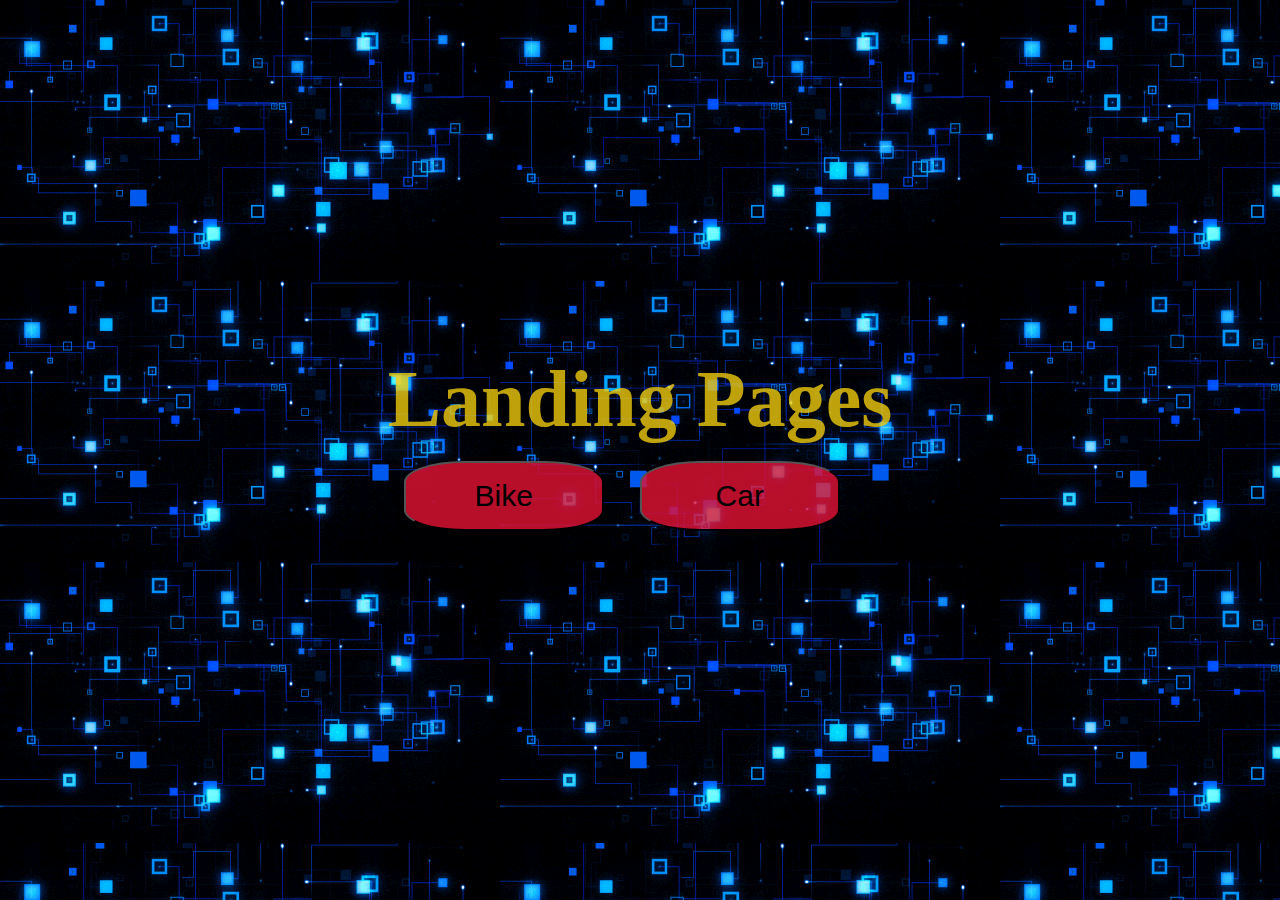
<file: index.html>
<!DOCTYPE html>
<html lang="en">

<head>
    <meta charset="UTF-8">
    <meta http-equiv="X-UA-Compatible" content="IE=edge">
    <meta name="viewport" content="width=device-width, initial-scale=1.0">
    <title>Landing Pages</title>
    <link rel="stylesheet" href="./assets/style.css">
</head>

<body>
    <div>
        <div>
            <h2>Landing Pages</h2>
        </div>
        <a href="./bike.html"><button>Bike</button></a>
        <a href="./car.html"><button>Car</button></a>
    </div>
</body>

</html>
</file>
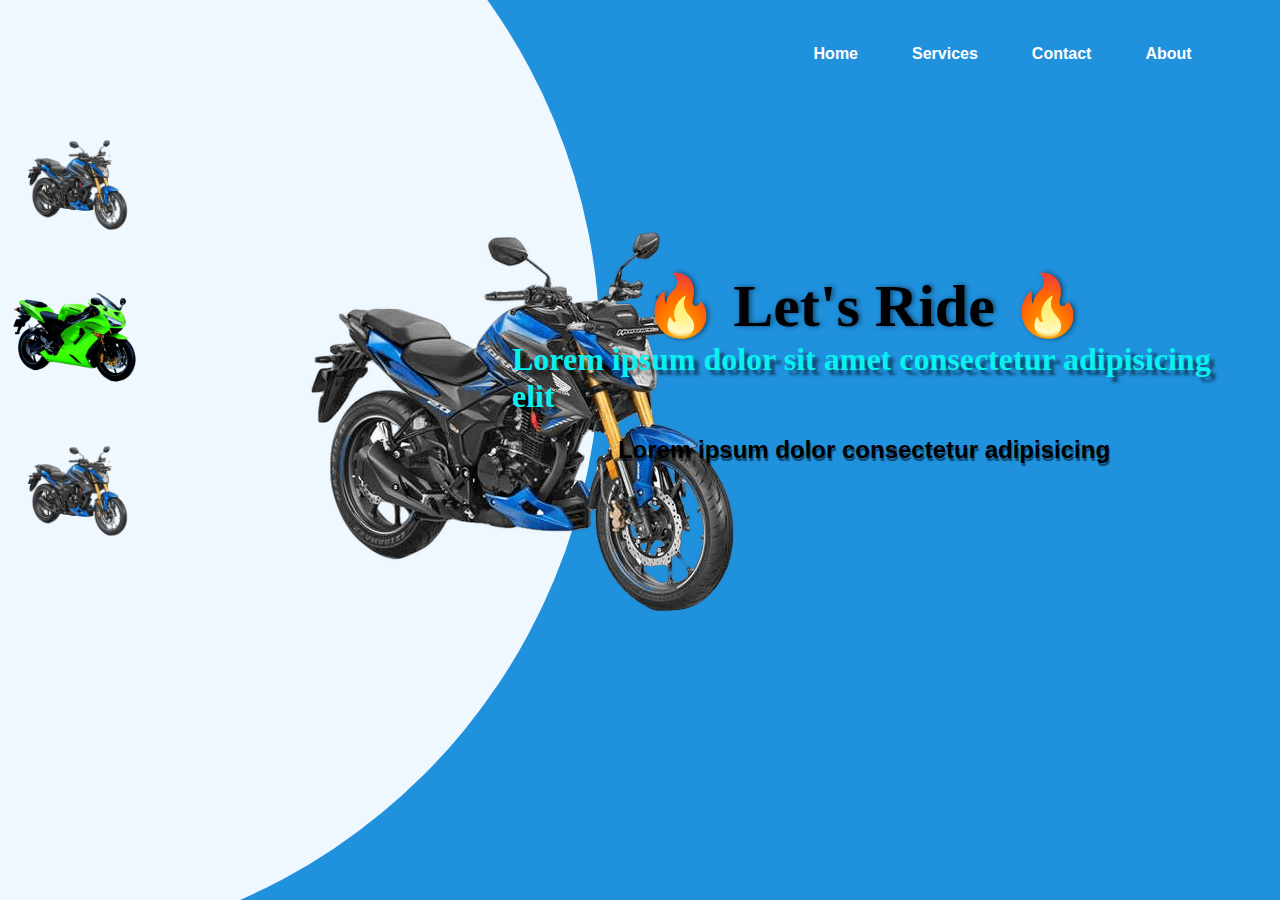
<file: bike.html>
<!DOCTYPE html>
<html lang="en">

<head>
    <meta charset="UTF-8">
    <meta http-equiv="X-UA-Compatible" content="IE=edge">
    <meta name="viewport" content="width=device-width, initial-scale=1.0">
    <title>Bikes</title>
    <link rel="stylesheet" href="./assets/bike.css">
</head>

<body>
    <div class="container">
        <div class="path"></div>
        <ul>
            <li>Home</li>
            <li>Services</li>
            <li>Contact</li>
            <li>About</li>
        </ul>
        <div class="bikes">
            <li><img onclick="image('./assets/1bike.png');color('#e5e5e5');bg('purple')" src="./assets/1bike.png"></li>
            <li><img onclick="image('./assets/2bike.png');color('white');bg('rgba(225,0,0,0.7)')" src="./assets/2bike.png"></li>
            <li><img onclick="image('./assets/1bike.png');color('#e5e5e5');bg('linear-gradient(70deg,yellow,green)')"
                    src="./assets/1bike.png"></li>
        </div>
        <div class="bike">
            <img class="big" src="./assets/1bike.png">
        </div>
        <div class="content">
            <p>🔥 Let's Ride 🔥</p>
            <h1>Lorem ipsum dolor sit amet consectetur adipisicing elit</h1>
            <h5>Lorem ipsum dolor consectetur adipisicing </h5>
        </div>
    </div>
</body>
<script>
    function image(img) {
        document.querySelector(".big").src = img
    }
    function color(c) {
        const path = document.querySelector(".path").style.background = c
    }
    function bg(bgc) {
        document.querySelector(".container").style.background = bgc
    }
</script>

</html>
</file>
<file: assets/style.css>
* {
    padding: 0;
    margin: 0;
}

body {
    width: 100%;
    height: 100vh;
    display: flex;
    align-items: center;
    justify-content: center;
    background-image: url(./bggif.gif);
}

h2 {
    font-weight: bolder;
    font-size: 5rem;
    color: rgba(239, 203, 12, 0.8);
}
button{
    margin: 1rem;
    padding: 1rem;
    width: 200px;
    font-size: 30px;
    border-radius: 30%;
    background-color:rgba(229, 18, 51, .8);
    cursor: pointer;
    z-index: -100;  
}
button:hover{
    transform: translateY(-10px);
    transition: 1s ease;
}
</file>
<file: assets/bike.css>
*{
    padding: 0;
    margin: 0
}
.container{
    width: 100%;
    height: 100vh;
    background-color: rgb(32, 145, 221);
    list-style: none
}
ul{
    position: absolute;
    right: 3%;
    top: 5%;
}
ul li{
    list-style: none;
    display: inline-block;
    margin-right: 50px;
    font-family: sans-serif;
    color: white;
    font-weight: 600;
}
.bikes{
    padding-top: 10%;
}
.bikes li{
    margin-bottom: 50px;
    position: relative;
}
.bikes img{
    display: block;
    max-width: 150px;
    transition: 0.5s;
}
.bikes img:hover{
    transition: 0.8s;
    transform: translateX(20%);
}
.bike img{
    position: absolute;
    top: 20%;
    left: 15%;
    max-width: 700px;
    max-height: 600px;

}
.content{
    position: absolute;
    max-width: 55%;
    right: 5%;
    top: 30%;
}
.content p{
    font-size: 60px;
    font-weight: bolder;
    text-shadow: 2px 0 5px rgba(0, 0, 0, 0.5);
    text-align: center;
    font-family: Georgia, 'Times New Roman', Times, serif;
}
.content h1{
    font-weight: bold;
    color: rgb(10, 240, 240);
    text-shadow: 5px 5px 3px rgba(0, 0, 0, 0.5);
}
.content h5{
    margin-top: 3%;
    text-align: center;
    font-size: x-large;
    font-weight: bolder;
    font-family: Verdana, Geneva, Tahoma, sans-serif;
    text-shadow: 1px 3px 1px rgba(0, 0, 0, 0.5)
}
.path{
    position: absolute;
    width: 100%;
    height: 100vh;
    background-color: aliceblue;
    clip-path: circle(600px at left 350px);

}
</file>
